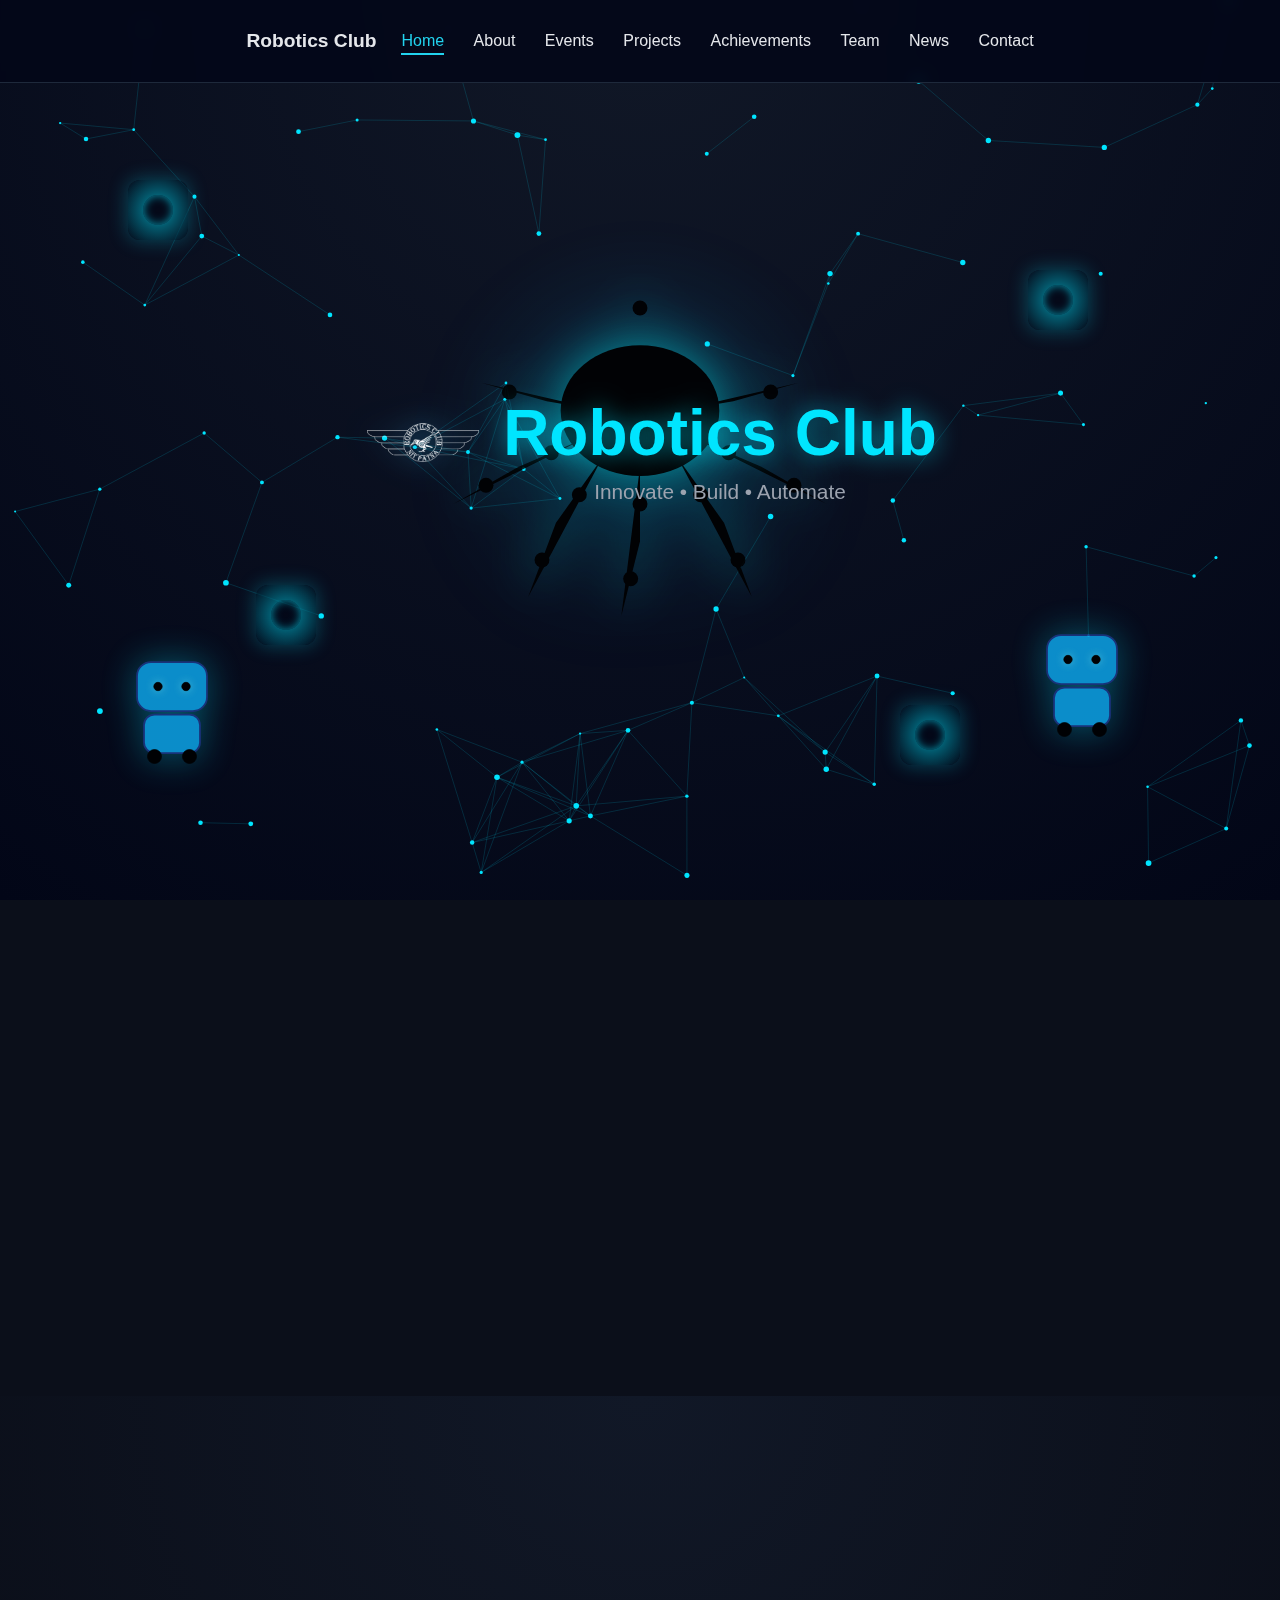
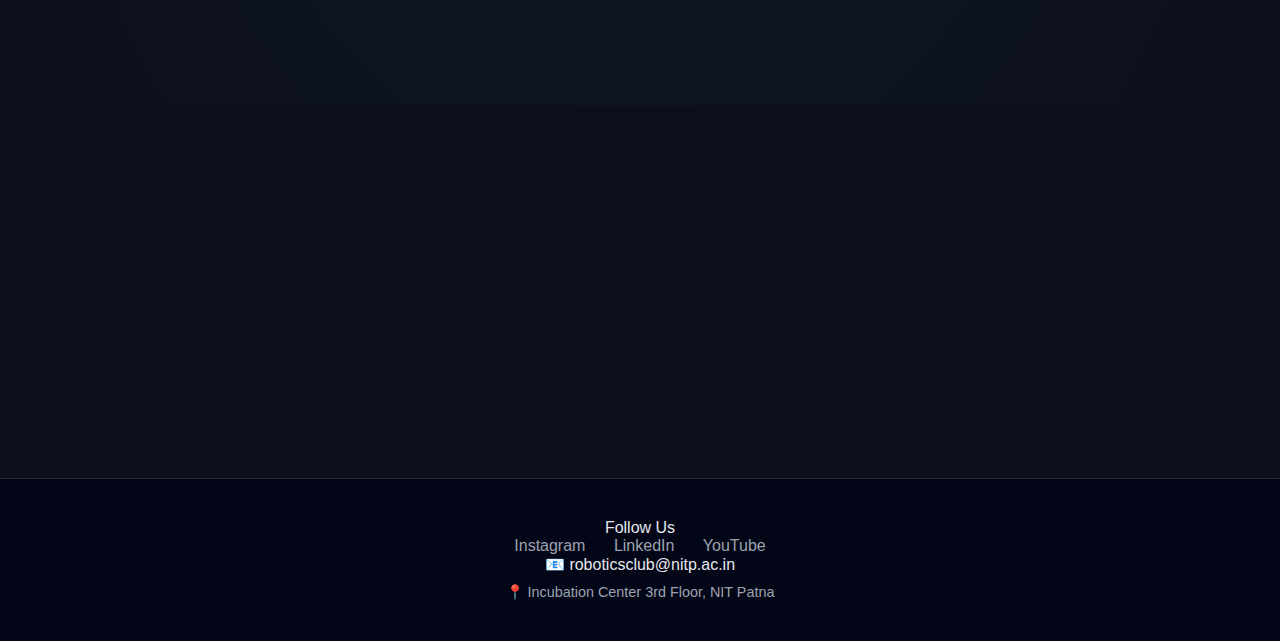
<file: index.html>
<!DOCTYPE html>
<html lang="en">

<head>
  <meta charset="UTF-8" />
  <meta name="viewport" content="width=device-width, initial-scale=1.0" />
  <title>ROBOTICS CLUB</title>

  <!-- AOS Animation -->
  <link href="https://unpkg.com/aos@2.3.1/dist/aos.css" rel="stylesheet">

  <!-- CSS -->
  <link rel="stylesheet" href="style.css">
</head>

<body>
  <nav class="navbar">
    <div class="nav-container">
      <a href="index.html" class="logo">Robotics Club</a>
      <div class="nav-links">
        <a href="index.html" class="active">Home</a>
        <a href="about.html">About</a>
        <a href="events.html">Events</a>
        <a href="projects.html">Projects</a>
        <a href="achievements.html">Achievements</a>
        <a href="team.html">Team</a>
        <a href="news.html">News</a>
        <a href="contact.html">Contact</a>
      </div>
    </div>
  </nav>

  <!-- HERO SECTION -->
  <!-- REAL ROBOTIC OCTOPUS -->
  <div class="robo-octopus">
    <svg viewBox="0 0 600 600">

      <!-- BODY (MANTLE) -->
      <ellipse cx="300" cy="260" rx="85" ry="70" class="octo-body" />
      <circle cx="300" cy="260" r="22" class="octo-core" />

      <!-- TENTACLES -->
      <g class="tentacle t1">
        <path d="M300 320 L300 400 L280 480" />
        <circle cx="300" cy="360" r="8" />
        <circle cx="290" cy="440" r="8" />
      </g>

      <g class="tentacle t2">
        <path d="M340 310 L390 380 L420 460" />
        <circle cx="365" cy="350" r="8" />
        <circle cx="405" cy="420" r="8" />
      </g>

      <g class="tentacle t3">
        <path d="M260 310 L210 380 L180 460" />
        <circle cx="235" cy="350" r="8" />
        <circle cx="195" cy="420" r="8" />
      </g>

      <g class="tentacle t4">
        <path d="M360 290 L430 320 L500 360" />
        <circle cx="395" cy="305" r="8" />
        <circle cx="465" cy="340" r="8" />
      </g>

      <g class="tentacle t5">
        <path d="M240 290 L170 320 L100 360" />
        <circle cx="205" cy="305" r="8" />
        <circle cx="135" cy="340" r="8" />
      </g>

      <g class="tentacle t6">
        <path d="M340 260 L400 250 L470 230" />
        <circle cx="370" cy="255" r="8" />
        <circle cx="440" cy="240" r="8" />
      </g>

      <g class="tentacle t7">
        <path d="M260 260 L200 250 L130 230" />
        <circle cx="230" cy="255" r="8" />
        <circle cx="160" cy="240" r="8" />
      </g>

      <g class="tentacle t8">
        <path d="M300 240 L300 180 L300 120" />
        <circle cx="300" cy="210" r="8" />
        <circle cx="300" cy="150" r="8" />
      </g>

    </svg>
  </div>


  <section class="hero">
    <canvas id="robotCanvas"></canvas>
    <!-- CUTE ROBOTS -->
    <div class="cute-robot robot-left">
      <svg viewBox="0 0 200 200">
        <!-- Head -->
        <rect x="50" y="20" width="100" height="70" rx="20" fill="#00E5FF" />
        <!-- Eyes -->
        <circle class="eye" cx="80" cy="55" r="6" fill="#020617" />
        <circle class="eye" cx="120" cy="55" r="6" fill="#020617" />
        <!-- Body -->
        <rect x="60" y="95" width="80" height="55" rx="15" fill="#2979FF" />
        <!-- Wheels -->
        <circle class="wheel" cx="75" cy="155" r="10" fill="#020617" />
        <circle class="wheel" cx="125" cy="155" r="10" fill="#020617" />
      </svg>
    </div>

    <div class="cute-robot robot-right">
      <svg viewBox="0 0 200 200">
        <!-- Head -->
        <rect x="50" y="20" width="100" height="70" rx="20" fill="#00E5FF" />
        <!-- Eyes -->
        <circle class="eye" cx="80" cy="55" r="6" fill="#020617" />
        <circle class="eye" cx="120" cy="55" r="6" fill="#020617" />
        <!-- Body -->
        <rect x="60" y="95" width="80" height="55" rx="15" fill="#2979FF" />
        <!-- Wheels -->
        <circle class="wheel" cx="75" cy="155" r="10" fill="#020617" />
        <circle class="wheel" cx="125" cy="155" r="10" fill="#020617" />
      </svg>
    </div>
    </div>

    <!-- ROBOT FLEET -->
    <div class="robot robot-1"></div>
    <div class="robot robot-2"></div>
    <div class="robot robot-3"></div>
    <div class="robot robot-4"></div>
    <!-- ROBOT EYE -->
    <g class="robot-eye">
      <!-- Eye base -->
      <circle cx="60" cy="40" r="6" fill="black" />

      <!-- Eyelid -->
      <rect x="54" y="40" width="12" height="0" fill="black" class="eye-lid" />
    </g>

    <section class="hero">


    </section>

    <div class="club-logo">
      <img src="images/logo.png" alt="Robotics Club Logo">
    </div>


    <div class="hero-content">
      <h1 class="hero-title">Robotics Club</h1>
      <p class="hero-tagline">Innovate • Build • Automate</p>
    </div>

  </section>


  <!-- QUICK NAVIGATION -->
  <section class="quick-nav" data-aos="fade-up">
    <h2>Explore Our Club</h2>
    <div class="nav-cards">
      <a href="about.html" class="card">About Us</a>

      <a href="events.html" class="card">Events</a>

      <a href="projects.html" class="card">Projects</a>

      <a href="achievements.html" class="card">Achievements</a>

      <a href="team.html" class="card">Team</a>

      <a href="news.html" class="card">News</a>
      <a href="contact.html" class="card">Contact</a>

    </div>

  </section>

  <!-- CLUB HIGHLIGHTS -->
  <section class="highlights">
    <h2 data-aos="fade-up">Club Highlights</h2>
    <div class="highlight-boxes">
      <div class="box" data-aos="zoom-in">🏆 Competitions</div>
      <div class="box" data-aos="zoom-in">🛠 Workshops</div>
      <div class="box" data-aos="zoom-in">🤖 Projects</div>
      <div class="box" data-aos="zoom-in">🚀 Innovation</div>
    </div>
  </section>

  <!-- UPCOMING EVENT -->
  <section class="event" data-aos="fade-right">
    <h2>Upcoming Event</h2>
    <p><strong>RoboFest 2026</strong> – National Robotics Competition</p>
  </section>

  <!-- ACHIEVEMENTS -->
  <section class="achievement" data-aos="fade-left">
    <h2>Recent Achievement</h2>
    <p>🥇 Winner – State Level Robotics Championship</p>
  </section>

  <!-- FOOTER -->
  <footer>
    <p>Follow Us</p>
    <div class="social">
      <a href="https://www.instagram.com/robotics_club_nitp" target="_blank"><span>Instagram</span></a>
      <a href="https://www.linkedin.com/company/robotics-club-nit-patna" target="_blank"><span>LinkedIn</span></a>
      <a href="https://youtube.com/@roboticsclubnitp8637?si=mob5610GZRHbilSG" target="_blank"><span>YouTube</span></a>
    </div>
    <p>📧 <a href="mailto:roboticsclub@nitp.ac.in"
        style="color: inherit; text-decoration: none;">roboticsclub@nitp.ac.in</a></p>
    <p style="margin-top: 10px; font-size: 0.9rem; color: #9CA3AF;">📍 Incubation Center 3rd Floor, NIT Patna</p>
  </footer>


  <!-- JS -->
  <script src="https://unpkg.com/aos@2.3.1/dist/aos.js"></script>
  <script src="script.js"></script>
</body>

</html>
</file>
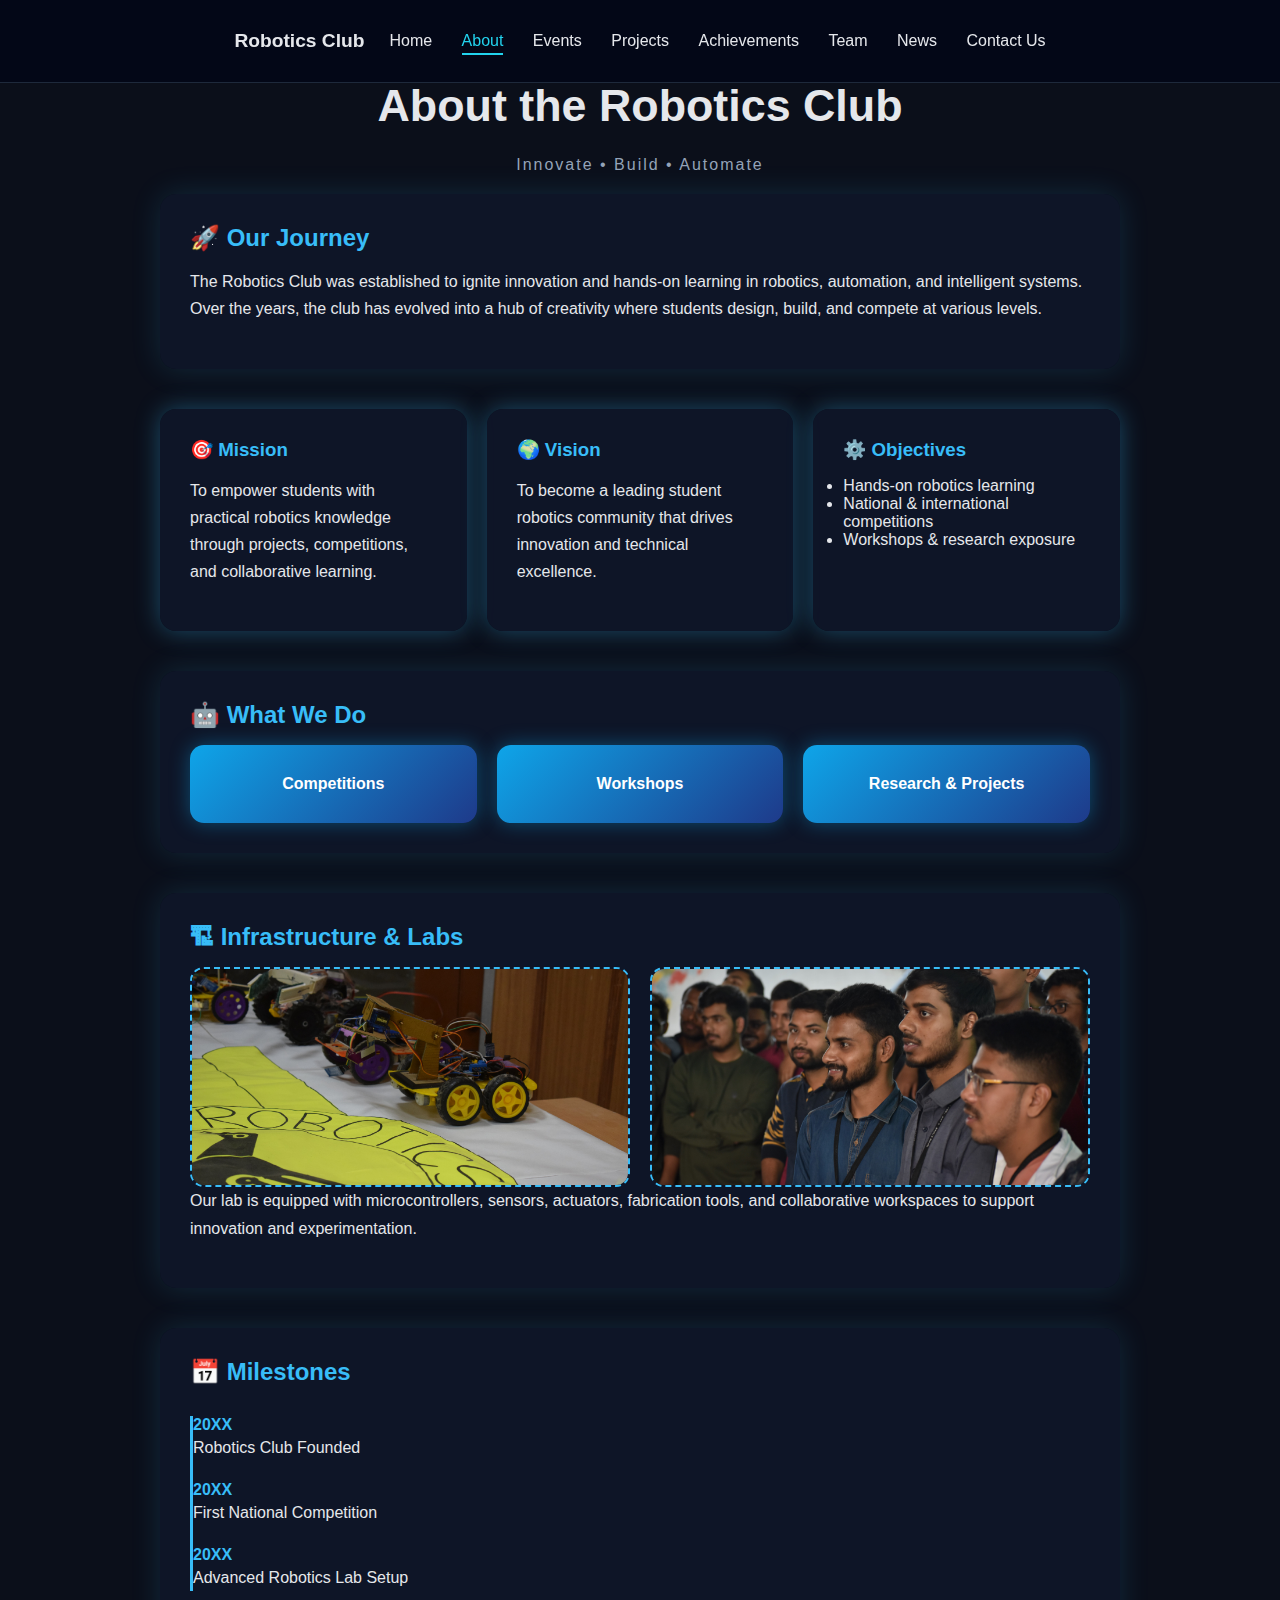
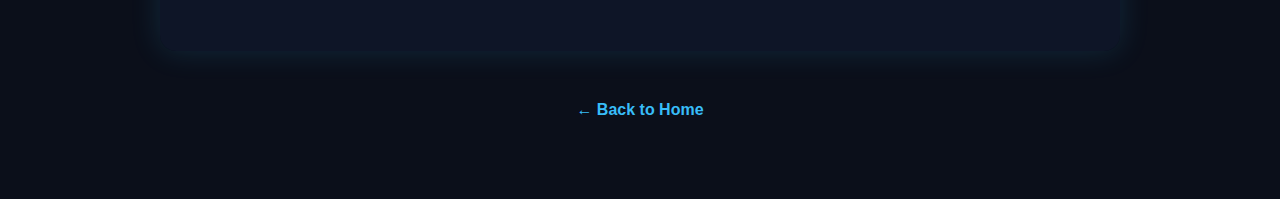
<file: about.html>
<!DOCTYPE html>
<html lang="en">

<head>
  <meta charset="UTF-8">
  <title>About Us | Robotics Club</title>
  <link rel="stylesheet" href="style.css">
  <style>
    /* About page specific styling */
    .about-section {
      max-width: 1000px;
      margin: auto;
      color: #E5E7EB;
    }

    .about-section h1 {
      text-align: center;
      margin-bottom: 20px;
      font-size: 2.8rem;
      color: var(--primary);
    }

    .about-section p {
      line-height: 1.7;
      margin-bottom: 16px;
    }

    .section-title {
      font-size: 2rem;
      margin-top: 40px;
      margin-bottom: 16px;
      color: var(--secondary);
      text-align: center;
    }

    .placeholder-img {
      width: 100%;
      height: 240px;
      background: #111827;
      border: 2px dashed #334155;
      display: flex;
      align-items: center;
      justify-content: center;
      color: #94A3B8;
      margin: 20px 0;
      font-size: 1.2rem;
    }

    .timeline {
      list-style: none;
      padding: 0;
      margin: 30px 0;
    }

    .timeline li {
      margin: 18px 0;
      padding-left: 16px;
      border-left: 4px solid var(--secondary);
    }
  </style>
</head>

<body>
  <nav class="navbar">
    <div class="nav-container">
      <a href="index.html" class="logo">Robotics Club</a>
      <div class="nav-links">
        <a href="index.html">Home</a>
        <a href="about.html" class="active">About</a>
        <a href="events.html">Events</a>
        <a href="projects.html">Projects</a>
        <a href="achievements.html">Achievements</a>
        <a href="team.html">Team</a>
        <a href="news.html">News</a>
        <a href="contact.html">Contact Us</a>
      </div>
    </div>
  </nav>

  <!-- HEADER / NAV -->
  <!-- You can include your site’s navbar here if needed -->

  <!-- ABOUT US CONTENT -->
  <section class="about-section">

    <h1 class="page-title">About the Robotics Club</h1>
    <p class="page-subtitle">
      Innovate • Build • Automate
    </p>

    <!-- HISTORY -->
    <div class="about-card">
      <h2>🚀 Our Journey</h2>
      <p>
        The Robotics Club was established to ignite innovation and hands-on learning
        in robotics, automation, and intelligent systems. Over the years, the club
        has evolved into a hub of creativity where students design, build, and
        compete at various levels.
      </p>
    </div>

    <!-- MISSION / VISION -->
    <div class="grid-3">
      <div class="about-card glow">
        <h3>🎯 Mission</h3>
        <p>
          To empower students with practical robotics knowledge through projects,
          competitions, and collaborative learning.
        </p>
      </div>

      <div class="about-card glow">
        <h3>🌍 Vision</h3>
        <p>
          To become a leading student robotics community that drives innovation
          and technical excellence.
        </p>
      </div>

      <div class="about-card glow">
        <h3>⚙️ Objectives</h3>
        <ul>
          <li>Hands-on robotics learning</li>
          <li>National & international competitions</li>
          <li>Workshops & research exposure</li>
        </ul>
      </div>
    </div>

    <!-- ACTIVITIES -->
    <div class="about-card">
      <h2>🤖 What We Do</h2>
      <div class="grid-3">
        <div class="mini-card">Competitions</div>
        <div class="mini-card">Workshops</div>
        <div class="mini-card">Research & Projects</div>
      </div>
    </div>

    <!-- INFRASTRUCTURE -->
    <div class="about-card">
      <h2>🏗 Infrastructure & Labs</h2>
      <div class="grid-2">
        <div class="image-card">
          <img src="images/gallery/team_session.jpg"
            style="width:100%; height:100%; object-fit:cover; border-radius:12px;">
        </div>
        <div class="image-card">
          <img src="images/gallery/robot_event.jpg"
            style="width:100%; height:100%; object-fit:cover; border-radius:12px;">
        </div>
      </div>
      <p>
        Our lab is equipped with microcontrollers, sensors, actuators,
        fabrication tools, and collaborative workspaces to support
        innovation and experimentation.
      </p>
    </div>

    <!-- TIMELINE -->
    <div class="about-card">
      <h2>📅 Milestones</h2>
      <div class="timeline">
        <div class="timeline-item">
          <span>20XX</span>
          <p>Robotics Club Founded</p>
        </div>
        <div class="timeline-item">
          <span>20XX</span>
          <p>First National Competition</p>
        </div>
        <div class="timeline-item">
          <span>20XX</span>
          <p>Advanced Robotics Lab Setup</p>
        </div>
      </div>
    </div>

    <div class="back-home">
      <a href="index.html">← Back to Home</a>
    </div>

  </section>
</file>
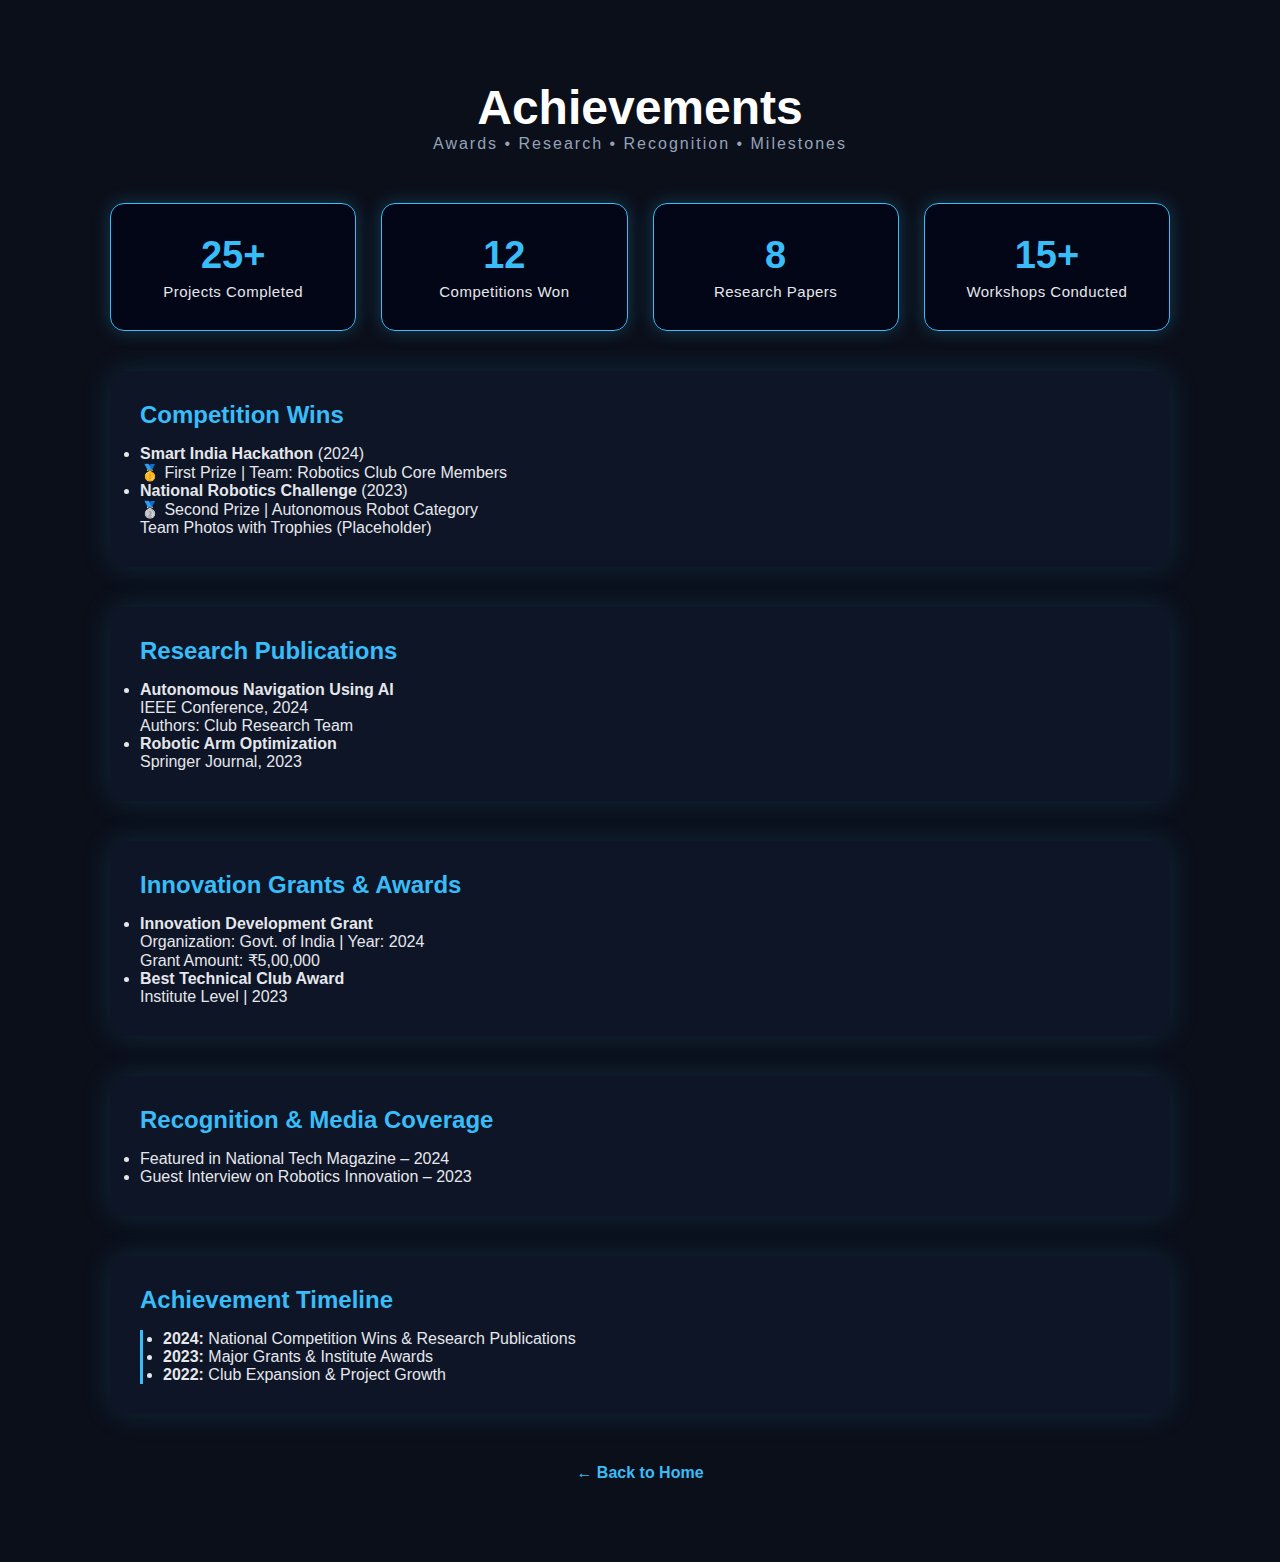
<file: achievements.html>
<!DOCTYPE html>
<html lang="en">
<head>
  <meta charset="UTF-8">
  <title>Achievements | Robotics Club</title>
  <link rel="stylesheet" href="style.css">
</head>
<body>
  <style>
    /* Enhanced achievement stats */
.fancy-stats {
  display: grid;
  grid-template-columns: repeat(auto-fit, minmax(200px, 1fr));
  gap: 25px;
  margin: 40px 0;
}

.stat-card {
  background: linear-gradient(145deg, #020617, #020617);
  border: 1.5px solid #38bdf8;
  border-radius: 14px;
  padding: 30px 20px;
  text-align: center;
  box-shadow: 0 0 18px rgba(56, 189, 248, 0.25);
  transition: transform 0.3s ease, box-shadow 0.3s ease;
}

.stat-card:hover {
  transform: translateY(-6px);
  box-shadow: 0 0 28px rgba(56, 189, 248, 0.45);
}

.stat-card h2 {
  font-size: 38px;
  color: #38bdf8;
  margin-bottom: 6px;
}

.stat-card p {
  color: #e5e7eb;
  font-size: 15px;
  letter-spacing: 0.5px;
}
.page-title {
  color: #ffffff;
}

  </style>

<section class="about-section achievements-page">
  <h1 class="page-title">Achievements</h1>
  <p class="page-subtitle">
    Awards • Research • Recognition • Milestones
  </p>

 <div class="stats-container fancy-stats">
  <div class="stat-card">
    <h2>25+</h2>
    <p>Projects Completed</p>
  </div>

  <div class="stat-card">
    <h2>12</h2>
    <p>Competitions Won</p>
  </div>

  <div class="stat-card">
    <h2>8</h2>
    <p>Research Papers</p>
  </div>

  <div class="stat-card">
    <h2>15+</h2>
    <p>Workshops Conducted</p>
  </div>
</div>


  <!-- COMPETITION WINS -->
  <div class="about-card">
    <h2 class="section-heading">Competition Wins</h2>

    <ul class="achievement-list">
      <li>
        <strong>Smart India Hackathon</strong> (2024)  
        <br>🥇 First Prize | Team: Robotics Club Core Members
      </li>
      <li>
        <strong>National Robotics Challenge</strong> (2023)  
        <br>🥈 Second Prize | Autonomous Robot Category
      </li>
    </ul>

    <div class="image-placeholder">
      <p>Team Photos with Trophies (Placeholder)</p>
    </div>
  </div>

  <!-- RESEARCH PUBLICATIONS -->
  <div class="about-card">
    <h2 class="section-heading">Research Publications</h2>

    <ul class="achievement-list">
      <li>
        <strong>Autonomous Navigation Using AI</strong>  
        <br>IEEE Conference, 2024  
        <br>Authors: Club Research Team
      </li>
      <li>
        <strong>Robotic Arm Optimization</strong>  
        <br>Springer Journal, 2023
      </li>
    </ul>
  </div>

  <!-- INNOVATION GRANTS & AWARDS -->
  <div class="about-card">
    <h2 class="section-heading">Innovation Grants & Awards</h2>

    <ul class="achievement-list">
      <li>
        <strong>Innovation Development Grant</strong>  
        <br>Organization: Govt. of India | Year: 2024  
        <br>Grant Amount: ₹5,00,000
      </li>
      <li>
        <strong>Best Technical Club Award</strong>  
        <br>Institute Level | 2023
      </li>
    </ul>
  </div>

  <!-- MEDIA & RECOGNITION -->
  <div class="about-card">
    <h2 class="section-heading">Recognition & Media Coverage</h2>

    <ul class="achievement-list">
      <li>Featured in National Tech Magazine – 2024</li>
      <li>Guest Interview on Robotics Innovation – 2023</li>
    </ul>
  </div>

  <!-- TIMELINE -->
  <div class="about-card">
    <h2 class="section-heading">Achievement Timeline</h2>

    <ul class="timeline">
      <li><strong>2024:</strong> National Competition Wins & Research Publications</li>
      <li><strong>2023:</strong> Major Grants & Institute Awards</li>
      <li><strong>2022:</strong> Club Expansion & Project Growth</li>
    </ul>
  </div>

  <!-- BACK BUTTON -->
  <div class="back-home">
    <a href="index.html">← Back to Home</a>
  </div>

</section>

</body>
</html>
</file>
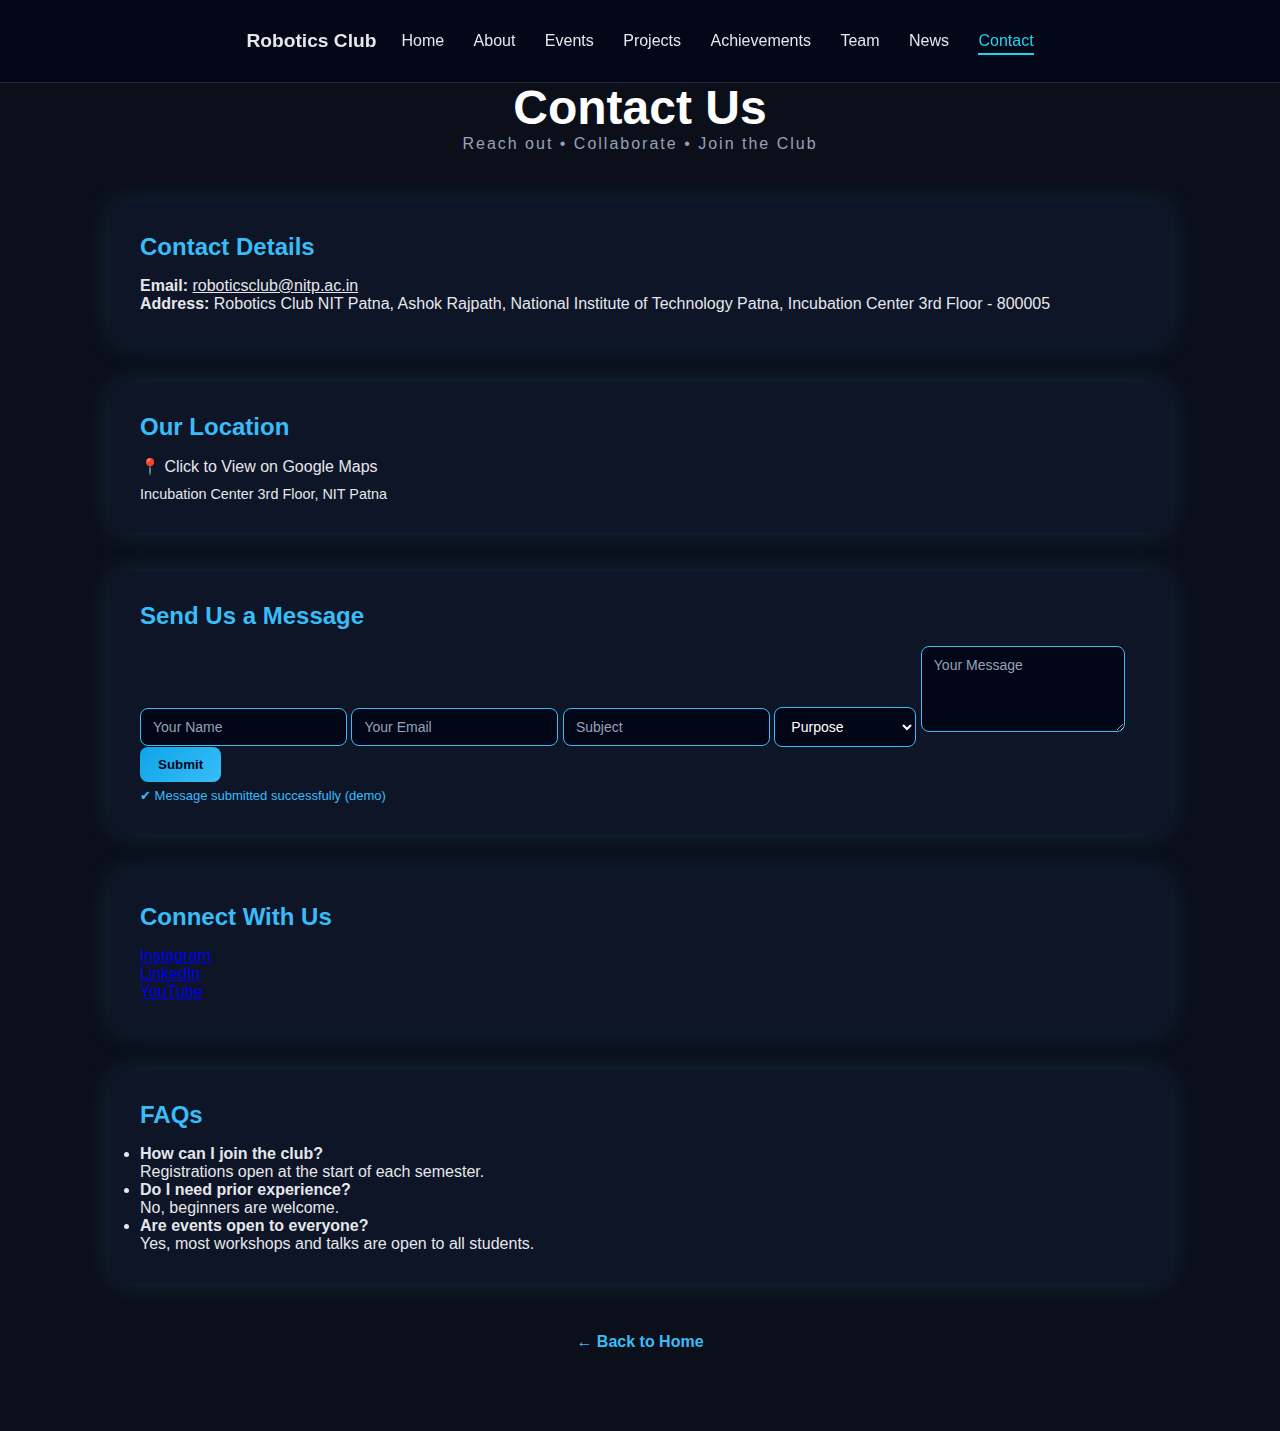
<file: contact.html>
<!DOCTYPE html>
<html lang="en">

<head>
  <meta charset="UTF-8">
  <title>Contact | Robotics Club</title>
  <link rel="stylesheet" href="style.css">
</head>

<body>
  <nav class="navbar">
    <div class="nav-container">
      <a href="index.html" class="logo">Robotics Club</a>
      <div class="nav-links">
        <a href="index.html">Home</a>
        <a href="about.html">About</a>
        <a href="events.html">Events</a>
        <a href="projects.html">Projects</a>
        <a href="achievements.html">Achievements</a>
        <a href="team.html">Team</a>
        <a href="news.html">News</a>
        <a href="contact.html" class="active">Contact</a>
      </div>
    </div>
  </nav>
  <style>
    .page-title {
      color: #ffffff;
    }

    /* Contact form – themed styling */
    .contact-form input,
    .contact-form textarea,
    .contact-form select {
      background: #020617;
      color: #ffffff;
      border: 1.5px solid #38bdf8;
      border-radius: 8px;
      padding: 10px 12px;
      font-size: 14px;
      outline: none;
      transition: all 0.3s ease;
    }

    /* Placeholder color */
    .contact-form input::placeholder,
    .contact-form textarea::placeholder {
      color: #94a3b8;
    }

    /* Focus effect */
    .contact-form input:focus,
    .contact-form textarea:focus,
    .contact-form select:focus {
      box-shadow: 0 0 10px rgba(56, 189, 248, 0.6);
    }

    /* Submit button */
    .contact-form button {
      background: linear-gradient(135deg, #0ea5e9, #38bdf8);
      color: #020617;
      border: none;
      border-radius: 8px;
      padding: 10px 18px;
      font-weight: 600;
      cursor: pointer;
      transition: transform 0.2s ease, box-shadow 0.2s ease;
    }

    /* Button hover */
    .contact-form button:hover {
      transform: translateY(-2px);
      box-shadow: 0 0 14px rgba(56, 189, 248, 0.8);
    }

    /* Success message */
    .form-note {
      color: #38bdf8;
      font-size: 13px;
      margin-top: 6px;
    }
  </style>
  <section class="about-section contact-page">
    <h1 class="page-title">Contact Us</h1>
    <p class="page-subtitle">
      Reach out • Collaborate • Join the Club
    </p>

    <!-- CONTACT DETAILS -->
    <div class="about-card">
      <h2 class="section-heading">Contact Details</h2>
      <p><strong>Email:</strong> <a href="mailto:roboticsclub@nitp.ac.in"
          style="color: inherit;">roboticsclub@nitp.ac.in</a></p>
      <p><strong>Address:</strong> Robotics Club NIT Patna, Ashok Rajpath, National Institute of Technology Patna,
        Incubation Center 3rd Floor - 800005</p>
    </div>

    <!-- MAP SECTION -->
    <div class="about-card">
      <h2 class="section-heading">Our Location</h2>
      <div class="image-placeholder" style="cursor: pointer;"
        onclick="window.open('https://maps.app.goo.gl/L76hWky81Sb4LyZb8', '_blank')">
        <p>📍 Click to View on Google Maps</p>
        <p style="font-size: 0.9rem; margin-top: 10px; color: var(--primary);">Incubation Center 3rd Floor, NIT Patna
        </p>
      </div>
    </div>

    <!-- CONTACT FORM -->
    <div class="about-card">
      <h2 class="section-heading">Send Us a Message</h2>

      <form class="contact-form">
        <input type="text" placeholder="Your Name" required>
        <input type="email" placeholder="Your Email" required>
        <input type="text" placeholder="Subject" required>

        <select required>
          <option value="">Purpose</option>
          <option>General Inquiry</option>
          <option>Join Club</option>
          <option>Event Question</option>
          <option>Collaboration</option>
        </select>

        <textarea rows="4" placeholder="Your Message"></textarea>

        <button type="submit">Submit</button>
        <p class="form-note">✔ Message submitted successfully (demo)</p>
      </form>
    </div>

    <!-- SOCIAL MEDIA -->
    <div class="about-card">
      <h2 class="section-heading">Connect With Us</h2>
      <div class="social-links">
        <a href="https://www.instagram.com/robotics_club_nitp" target="_blank">Instagram</a>
        <br>
        <a href="https://www.linkedin.com/company/robotics-club-nit-patna" target="_blank">LinkedIn</a>
        <br>
        <a href="https://youtube.com/@roboticsclubnitp8637?si=mob5610GZRHbilSG" target="_blank">YouTube</a>
      </div>
    </div>

    <!-- FAQ -->
    <div class="about-card">
      <h2 class="section-heading">FAQs</h2>
      <ul class="faq-list">
        <li><strong>How can I join the club?</strong>
          <br>Registrations open at the start of each semester.
        </li>

        <li><strong>Do I need prior experience?</strong>
          <br>No, beginners are welcome.
        </li>

        <li><strong>Are events open to everyone?</strong>
          <br>Yes, most workshops and talks are open to all students.
        </li>
      </ul>
    </div>

    <!-- BACK -->
    <div class="back-home">
      <a href="index.html">← Back to Home</a>
    </div>

  </section>

</body>

</html>
</file>
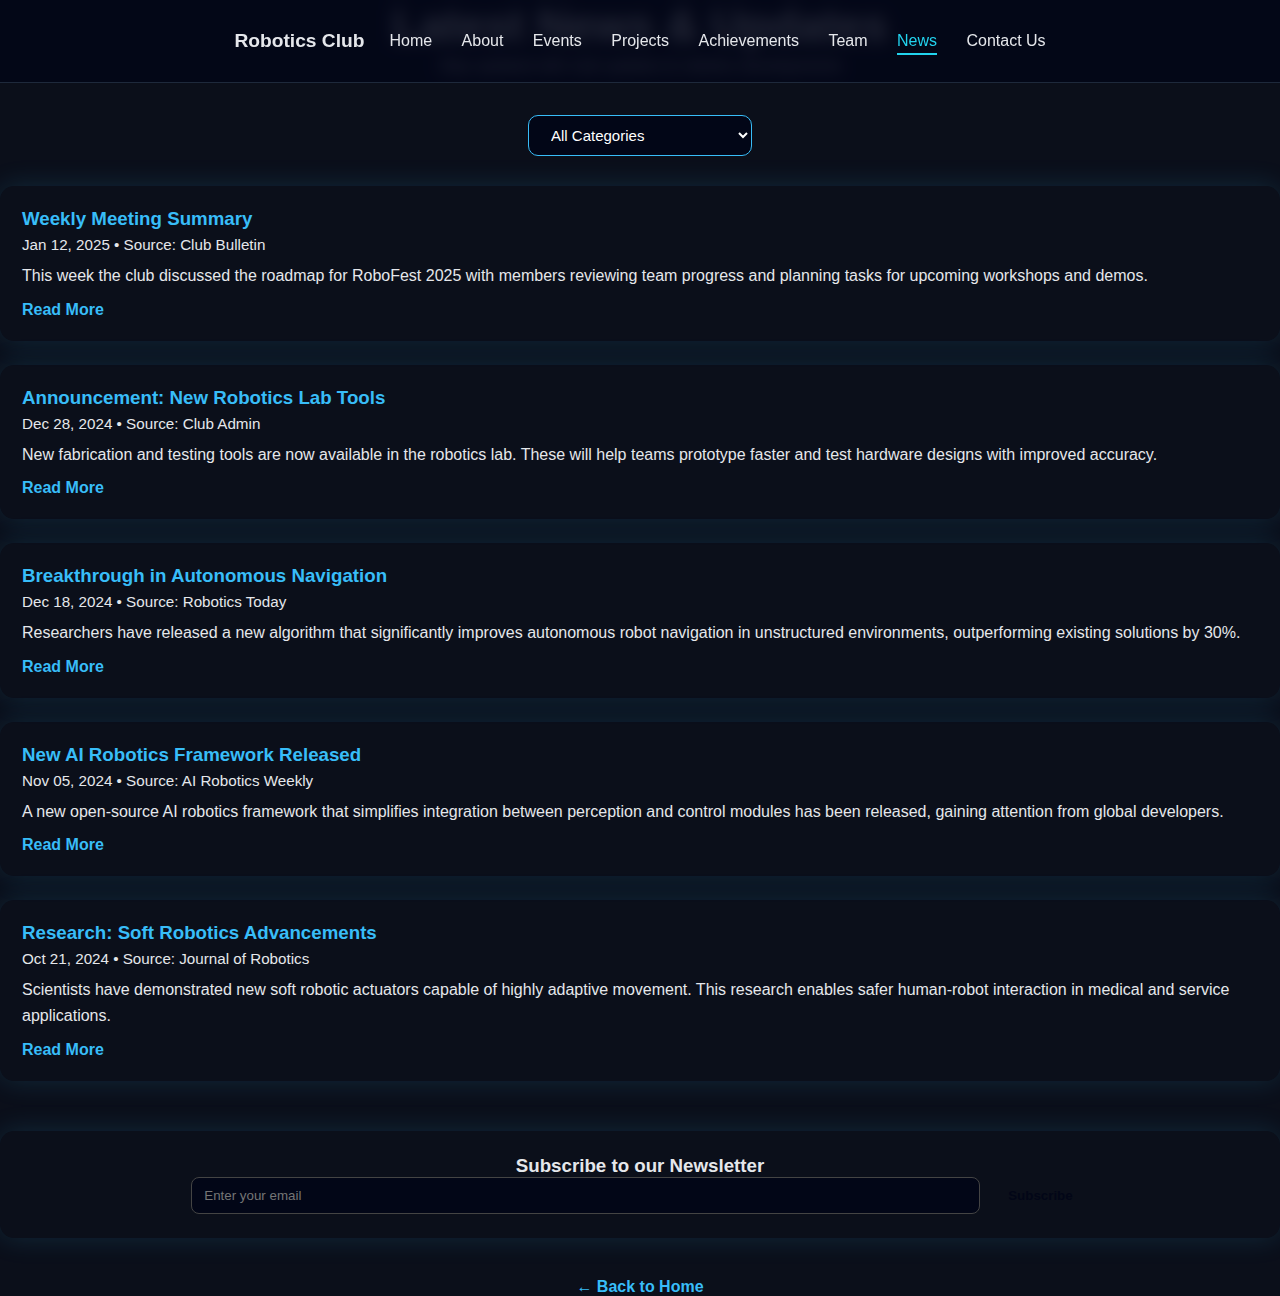
<file: news.html>
<!DOCTYPE html>
<html lang="en">

<head>
  <meta charset="UTF-8">
  <title>News | Robotics Club</title>
  <link rel="stylesheet" href="style.css">
  <style>
    /* ===== NEWS PAGE STYLES ===== */

    .news-section {
      max-width: 1100px;
      margin: auto;
      color: #E5E7EB;
    }

    .news-title {
      text-align: center;
      font-size: 2.8rem;
      color: var(--primary);
      margin-bottom: 6px;
    }

    .news-subtitle {
      text-align: center;
      color: var(--text-muted);
      margin-bottom: 40px;
    }

    /* FILTERS */
    .news-filters {
      text-align: center;
      margin-bottom: 30px;
    }

    .news-filters select {
      padding: 10px 14px;
      margin: 0 8px;
      border-radius: 8px;
      border: 1px solid #444;
      background: var(--bg-panel);
      color: var(--text-main);
      cursor: pointer;
    }

    /* News filter dropdown — match Projects theme */
    .news-filter select {
      background: #020617;
      color: #ffffff;
      border: 1.5px solid #38bdf8;
      border-radius: 10px;
      padding: 10px 18px;
      font-size: 15px;
      cursor: pointer;
      outline: none;
      transition: all 0.3s ease;
    }

    /* Hover & focus effect */
    .news-filter select:hover,
    .news-filter select:focus {
      box-shadow: 0 0 12px rgba(56, 189, 248, 0.6);
    }

    /* Dropdown options */
    .news-filter select option {
      background: #020617;
      color: #ffffff;
    }

    /* NEWS ITEM */
    .news-card {
      background: var(--bg-panel);
      border-radius: 14px;
      padding: 22px;
      margin-bottom: 24px;
      box-shadow: 0 0 28px rgba(56, 189, 248, 0.15);
    }

    .news-card h3 {
      color: var(--primary);
      margin: 0 0 6px 0;
    }

    .news-meta {
      font-size: .95rem;
      color: var(--text-muted);
      margin-bottom: 10px;
    }

    .news-summary {
      font-size: 1rem;
      line-height: 1.6;
      margin-bottom: 12px;
    }

    .read-more {
      text-decoration: none;
      color: #38bdf8;
      font-weight: bold;
    }

    /* NEWSLETTER */
    .newsletter-box {
      margin-top: 50px;
      padding: 24px;
      background: var(--bg-panel);
      border-radius: 14px;
      text-align: center;
      box-shadow: 0 0 28px rgba(56, 189, 248, 0.15);
    }

    .newsletter-box input[type="email"] {
      width: 64%;
      padding: 10px 12px;
      border-radius: 8px;
      border: 1px solid #444;
      background: #020617;
      color: #E5E7EB;
      margin-right: 8px;
      outline: none;
    }

    .newsletter-box button {
      padding: 10px 16px;
      border-radius: 8px;
      border: none;
      background: var(--primary);
      color: #020617;
      font-weight: bold;
      cursor: pointer;
    }

    .news-card h3 {
      color: #38bdf8;
      /* blue theme color */
    }

    /* FORCE News dropdown to match Projects style */
    select {
      background: #020617 !important;
      color: #ffffff !important;
      border: 1.5px solid #38bdf8 !important;
      border-radius: 10px !important;
      padding: 10px 18px !important;
      font-size: 15px !important;
      cursor: pointer;
      outline: none;
    }

    select:hover,
    select:focus {
      box-shadow: 0 0 12px rgba(56, 189, 248, 0.6) !important;
    }

    select option {
      background: #020617 !important;
      color: #ffffff !important;
    }

    /* Hide the accidental top-left dropdown ONLY */
    body>select {
      display: none !important;
    }
  </style>
</head>

<body>
  <nav class="navbar">
    <div class="nav-container">
      <a href="index.html" class="logo">Robotics Club</a>
      <div class="nav-links">
        <a href="index.html">Home</a>
        <a href="about.html">About</a>
        <a href="events.html">Events</a>
        <a href="projects.html">Projects</a>
        <a href="achievements.html">Achievements</a>
        <a href="team.html">Team</a>
        <a href="news.html" class="active">News</a>
        <a href="contact.html">Contact Us</a>
      </div>
    </div>
  </nav>

  <select class="news-category">
    <select class="news section">

      <h1 class="news-title">Latest News & Updates</h1>
      <p class="news-subtitle">Stay updated with club updates & robotics developments</p>

      <!-- CATEGORY FILTERS -->
      <div class="news-filters">
        <select id="newsCategory">
          <option value="all">All Categories</option>
          <option value="club">Club News</option>
          <option value="competition">Competition News</option>
          <option value="tech">Tech Innovations</option>
          <option value="research">Research Breakthroughs</option>
        </select>
      </div>

      <!-- CLUB NEWS -->
      <div class="news-card" data-cat="club">
        <h3>Weekly Meeting Summary</h3>
        <div class="news-meta">Jan 12, 2025 • Source: Club Bulletin</div>
        <p class="news-summary">
          This week the club discussed the roadmap for RoboFest 2025 with members reviewing team progress and planning
          tasks for upcoming workshops and demos.
        </p>
        <a href="#" class="read-more">Read More</a>
      </div>

      <div class="news-card" data-cat="club">
        <h3>Announcement: New Robotics Lab Tools</h3>
        <div class="news-meta">Dec 28, 2024 • Source: Club Admin</div>
        <p class="news-summary">
          New fabrication and testing tools are now available in the robotics lab. These will help teams prototype
          faster and test hardware designs with improved accuracy.
        </p>
        <a href="#" class="read-more">Read More</a>
      </div>

      <!-- ROBOTICS INDUSTRY NEWS -->
      <div class="news-card" data-cat="tech">
        <h3>Breakthrough in Autonomous Navigation</h3>
        <div class="news-meta">Dec 18, 2024 • Source: Robotics Today</div>
        <p class="news-summary">
          Researchers have released a new algorithm that significantly improves autonomous robot navigation in
          unstructured environments, outperforming existing solutions by 30%.
        </p>
        <a href="#" class="read-more">Read More</a>
      </div>

      <div class="news-card" data-cat="tech">
        <h3>New AI Robotics Framework Released</h3>
        <div class="news-meta">Nov 05, 2024 • Source: AI Robotics Weekly</div>
        <p class="news-summary">
          A new open-source AI robotics framework that simplifies integration between perception and control modules has
          been released, gaining attention from global developers.
        </p>
        <a href="#" class="read-more">Read More</a>
      </div>

      <div class="news-card" data-cat="research">
        <h3>Research: Soft Robotics Advancements</h3>
        <div class="news-meta">Oct 21, 2024 • Source: Journal of Robotics</div>
        <p class="news-summary">
          Scientists have demonstrated new soft robotic actuators capable of highly adaptive movement. This research
          enables safer human-robot interaction in medical and service applications.
        </p>
        <a href="#" class="read-more">Read More</a>
      </div>

      <!-- NEWSLETTER SUBSCRIPTION -->
      <div class="newsletter-box">
        <h3>Subscribe to our Newsletter</h3>
        <input type="email" placeholder="Enter your email">
        <button>Subscribe</button>
      </div>

      <div class="back-home" style="text-align: center; margin-top: 40px;">
        <a href="index.html">← Back to Home</a>
      </div>

      </section>

      <script>
        // FILTER NEWS
        const newsCategory = document.getElementById("newsCategory");
        const newsCards = document.querySelectorAll(".news-card");

        newsCategory.addEventListener("change", () => {
          const value = newsCategory.value;
          newsCards.forEach(card => {
            if (value === "all" || card.dataset.cat === value) {
              card.style.display = "block";
            } else {
              card.style.display = "none";
            }
          });
        });
      </script>

</body>

</html>
</file>
<file: style.css>
* {
  margin: 0;
  padding: 0;
  box-sizing: border-box;
  font-family: 'Segoe UI', sans-serif;
}

body {
  background: #0B0F1A;
  color: #E5E7EB;
}

/* NAVBAR */
.navbar {
  position: fixed;
  width: 100%;
  background: rgba(11, 15, 26, 0.9);
  backdrop-filter: blur(10px);
  padding: 15px 40px;
  display: flex;
  justify-content: space-between;
  align-items: center;
  z-index: 1000;
  border-bottom: 1px solid #1F2937;
}

.logo {
  font-size: 1.5rem;
  font-weight: bold;
  color: #00E5FF;
}

.navbar ul {
  list-style: none;
  display: flex;
  gap: 25px;
}

.navbar a {
  color: #E5E7EB;
  text-decoration: none;
  transition: 0.3s;
}

.navbar a:hover {
  color: #00E5FF;
  text-shadow: 0 0 8px #00E5FF;
}

/* HERO */
.hero {
  position: relative;
  height: 100vh;
  background: radial-gradient(circle at top, #111827, #020617);
  overflow: hidden;
  display: flex;
  align-items: center;
  justify-content: center;
}

#robotCanvas {
  position: absolute;
  top: 0;
  left: 0;
  width: 100%;
  height: 100%;
}

.hero-content {
  position: relative;
  z-index: 2;
  text-align: center;
}

.hero h1 {
  font-size: 4rem;
  color: #00E5FF;
  text-shadow: 0 0 25px rgba(0, 229, 255, 0.6);
}

.hero p {
  margin-top: 10px;
  font-size: 1.3rem;
  color: #9CA3AF;
}

.hero button {
  margin-top: 30px;
  padding: 14px 40px;
  border-radius: 30px;
  border: none;
  background: linear-gradient(135deg, #00E5FF, #2979FF);
  color: #020617;
  font-weight: bold;
  cursor: pointer;
  transition: 0.4s;
}

.hero button:hover {
  transform: scale(1.08);
  box-shadow: 0 0 30px #22D3EE;
}

/* QUICK NAV */
.quick-nav {
  padding: 80px 40px;
  text-align: center;
}

.quick-nav h2 {
  color: #00E5FF;
}

.nav-cards {
  margin-top: 40px;
  display: grid;
  grid-template-columns: repeat(auto-fit, minmax(180px, 1fr));
  gap: 25px;
}

.card {
  background: #111827;
  padding: 35px;
  border-radius: 15px;
  cursor: pointer;
  transition: 0.4s;
  border: 1px solid #1F2937;
}

.card:hover {
  transform: translateY(-12px);
  background: #0B1220;
  border-color: #00E5FF;
  box-shadow: 0 0 25px rgba(0, 229, 255, 0.3);
}

/* HIGHLIGHTS */
.highlights {
  padding: 80px 40px;
  background: radial-gradient(circle at top, #111827, #0B0F1A);
  text-align: center;
}

.highlights h2 {
  color: #00E5FF;
}

.highlight-boxes {
  display: flex;
  flex-wrap: wrap;
  justify-content: center;
  gap: 25px;
  margin-top: 40px;
}

.box {
  background: #111827;
  padding: 30px;
  width: 220px;
  border-radius: 12px;
  border: 1px solid #1F2937;
  transition: 0.3s;
}

.box:hover {
  border-color: #2979FF;
  box-shadow: 0 0 20px rgba(41, 121, 255, 0.4);
}

/* EVENT & ACHIEVEMENT */
.event,
.achievement {
  padding: 70px 40px;
  text-align: center;
  background: #0B0F1A;
}

.event h2,
.achievement h2 {
  color: #00E5FF;
}

/* FOOTER */
footer {
  background: #020617;
  padding: 40px;
  text-align: center;
  border-top: 1px solid #1F2937;
}

.social a {
  margin: 0 12px;
  text-decoration: none;
  color: #9CA3AF;
  transition: 0.3s;
}

.social a:hover {
  color: #00E5FF;
  text-shadow: 0 0 10px #00E5FF;
}

/* ROBOT BASE */
.robot {
  position: absolute;
  width: 60px;
  height: 60px;
  background: radial-gradient(circle, #00E5FF, #020617);
  border-radius: 12px;
  box-shadow: 0 0 20px rgba(0, 229, 255, 0.5);
  opacity: 0.6;
}

/* ROBOT DETAILS */
.robot::before {
  content: "";
  position: absolute;
  top: 15px;
  left: 15px;
  width: 30px;
  height: 30px;
  border-radius: 50%;
  background: #020617;
  box-shadow: 0 0 10px #00E5FF inset;
}

/* ROBOT ANIMATIONS */
.robot-1 {
  top: 20%;
  left: 10%;
  animation: floatBot 8s ease-in-out infinite;
}

.robot-2 {
  top: 65%;
  left: 20%;
  animation: floatBot 10s ease-in-out infinite reverse;
}

.robot-3 {
  top: 30%;
  right: 15%;
  animation: driftBot 14s linear infinite;
}

.robot-4 {
  bottom: 15%;
  right: 25%;
  animation: driftBot 18s linear infinite reverse;
}

/* KEYFRAMES */
@keyframes floatBot {
  0% {
    transform: translateY(0);
  }

  50% {
    transform: translateY(-25px);
  }

  100% {
    transform: translateY(0);
  }
}

@keyframes driftBot {
  0% {
    transform: translateX(0);
    opacity: 0.4;
  }

  50% {
    transform: translateX(40px);
    opacity: 0.7;
  }

  100% {
    transform: translateX(0);
    opacity: 0.4;
  }
}

/* CUTE ROBOTS */
.cute-robot {
  position: absolute;
  width: 140px;
  opacity: 0.85;
  animation: floatCute 6s ease-in-out infinite;
  filter: drop-shadow(0 0 18px rgba(0, 229, 255, 0.4));
}

.robot-left {
  bottom: 12%;
  left: 8%;
}

.robot-right {
  bottom: 15%;
  right: 10%;
  animation-delay: 2s;
}

/* FLOATING */
@keyframes floatCute {
  0% {
    transform: translateY(0);
  }

  50% {
    transform: translateY(-18px);
  }

  100% {
    transform: translateY(0);
  }
}

/* BLINKING EYES */
.eye {
  animation: blink 4s infinite;
  transform-origin: center;
}

@keyframes blink {

  0%,
  95%,
  100% {
    transform: scaleY(1);
  }

  96%,
  99% {
    transform: scaleY(0.1);
  }
}

/* MOVING WHEELS */



.cute-robot {
  z-index: 2;
}

.hero-content {
  z-index: 5;
}

/* =============================== */
/* HIGH VISIBILITY ROBOTIC OCTOPUS */
/* =============================== */

.robo-octopus {
  position: absolute;
  top: 50%;
  left: 50%;
  width: 560px;
  /* BIGGER */
  transform: translate(-50%, -50%);
  opacity: 0.85;
  /* MUCH MORE VISIBLE */
  z-index: 3;
  animation: octoFloat 7s ease-in-out infinite;
  filter:
    drop-shadow(0 0 25px rgba(0, 255, 255, 0.6)) drop-shadow(0 0 60px rgba(0, 180, 255, 0.4));
}

/* ===== CORE ===== */
.core-shell {
  fill: #0A0F1E;
  /* Dark metal */
  stroke: var(--primary);
  stroke-width: 6;
  /* THICK */
}

.core-ring {
  fill: none;
  stroke: var(--secondary);
  stroke-width: 5;
  stroke-dasharray: 12;
  animation: rotateCore 10s linear infinite;
}

.core-lens {
  fill: var(--primary);
  stroke: #FFFFFF;
  stroke-width: 2;
  animation: lensPulse 2.5s infinite;
}

/* ===== ARMS (VERY THICK) ===== */
.arm rect {
  fill: #1E293B;
  /* Steel body */
  stroke: var(--primary);
  stroke-width: 4;
  rx: 10;
}

.arm circle {
  fill: var(--secondary);
  stroke: #FFFFFF;
  stroke-width: 2;
}

/* MAKE ARMS LOOK HEAVY */
.arm {
  transform-origin: 250px 250px;
}

/* SERVO MOVEMENT */
.arm1 {
  animation: servo 4s ease-in-out infinite;
}

.arm2 {
  animation: servo 5s ease-in-out infinite reverse;
}

.arm3 {
  animation: servo 6s ease-in-out infinite;
}

.arm4 {
  animation: servo 4.5s ease-in-out infinite reverse;
}

.arm5 {
  animation: servo 6.5s ease-in-out infinite;
}

.arm6 {
  animation: servo 5.5s ease-in-out infinite reverse;
}

/* FLOATING */
@keyframes octoFloat {

  0%,
  100% {
    transform: translate(-50%, -50%) translateY(0);
  }

  50% {
    transform: translate(-50%, -50%) translateY(-20px);
  }
}

@keyframes rotateCore {
  from {
    transform-origin: center;
    transform: rotate(0deg);
  }

  to {
    transform-origin: center;
    transform: rotate(360deg);
  }
}

@keyframes lensPulse {

  0%,
  100% {
    opacity: 0.6;
  }

  50% {
    opacity: 1;
  }
}

@keyframes servo {
  50% {
    transform: rotate(7deg);
  }
}

/* NAVBAR */
.navbar {
  position: fixed;
  top: 0;
  width: 100%;
  background: rgba(2, 6, 23, 0.85);
  backdrop-filter: blur(8px);
  z-index: 999;
  border-bottom: 1px solid #1E293B;
}

.nav-container {
  max-width: 1200px;
  margin: auto;
  padding: 15px 25px;
  display: flex;
  justify-content: space-between;
  align-items: center;
}

.logo {
  color: #22D3EE;
  font-size: 1.2rem;
  text-decoration: none;
  font-weight: bold;
}

.nav-links a {
  margin-left: 25px;
  color: #E5E7EB;
  text-decoration: none;
  position: relative;
}

.nav-links a:hover {
  color: #22D3EE;
}

/* ACTIVE PAGE */
.nav-links .active {
  color: #22D3EE;
}

.nav-links .active::after {
  content: "";
  position: absolute;
  width: 100%;
  height: 2px;
  background: #22D3EE;
  bottom: -6px;
  left: 0;
}

/* NAVBAR */
.navbar {
  position: fixed;
  top: 0;
  width: 100%;
  background: rgba(2, 6, 23, 0.85);
  backdrop-filter: blur(8px);
  z-index: 999;
  border-bottom: 1px solid #1E293B;
}

.nav-container {
  max-width: 1200px;
  margin: auto;
  padding: 15px 25px;
  display: flex;
  justify-content: space-between;
  align-items: center;
}

.logo {
  color: #22D3EE;
  font-size: 1.2rem;
  text-decoration: none;
  font-weight: bold;
}

.nav-links a {
  margin-left: 25px;
  color: #E5E7EB;
  text-decoration: none;
  position: relative;
}

.nav-links a:hover {
  color: #22D3EE;
}

/* ACTIVE PAGE */
.nav-links .active {
  color: #22D3EE;
}

.nav-links .active::after {
  content: "";
  position: absolute;
  width: 100%;
  height: 2px;
  background: #22D3EE;
  bottom: -6px;
  left: 0;
}

/* =============================== */
/* CUTE ROBOTS – UNIFIED BLUE THEME */
/* =============================== */

.cute-robot svg rect,
.cute-robot svg body {
  fill: #1E3A8A;
  /* DARK BLUE */
  stroke: #38BDF8;
  /* SKY BLUE */
  stroke-width: 2;
}

.cute-robot svg circle.eye {
  fill: #38BDF8;
  /* SKY BLUE EYES */
}

/* REMOVE ANY ROTATION */
.cute-robot svg .eye {
  animation: none !important;
}

/* OPTIONAL: subtle idle movement */
.cute-robot {
  animation: robotBob 4s ease-in-out infinite;
}

@keyframes robotBob {

  0%,
  100% {
    transform: translateY(0);
  }

  50% {
    transform: translateY(-6px);
  }
}

/* =============================== */
/* LOGO SIDE ROBOT – BLUE MATCH */
/* =============================== */

.logo-robot svg rect,
.logo-robot svg path {
  fill: #1E40AF;
  /* ENGINEERING BLUE */
  stroke: #38BDF8;
  /* SKY BLUE */
  stroke-width: 2;
}

.logo-robot svg circle {
  fill: #38BDF8;
}

/* Make it subtle */
.logo-robot {
  opacity: 0.9;
}

/* =============================== */
/* CUTE ROBOT – ATTRACTIVE BLUE */
/* =============================== */

.cute-robot svg rect,
.cute-robot svg body {
  fill: linear-gradient(135deg, #38BDF8, #0EA5E9);
  stroke: #1E3A8A;
  stroke-width: 2.5;
}

/* If gradient doesn't apply (SVG limitation fallback) */
.cute-robot svg rect {
  fill: #0EA5E9;
  /* Electric Blue */
}

.cute-robot svg circle.eye {
  fill: #67E8F9;
  /* Soft Cyan */
  filter: drop-shadow(0 0 6px rgba(103, 232, 249, 0.8));
}

/* Remove all eye rotation */
.cute-robot svg .eye {
  animation: none !important;
}

/* Subtle friendly movement */
.cute-robot {
  animation: cuteBob 3.5s ease-in-out infinite;
}

@keyframes cuteBob {

  0%,
  100% {
    transform: translateY(0);
  }

  50% {
    transform: translateY(-8px);
  }
}

/* =============================== */
/* CUTE ROBOT – BLACK EYE + WHEEL */
/* =============================== */

/* BODY (keep attractive blue) */
.cute-robot svg rect,
.cute-robot svg body {
  fill: #0EA5E9;
  /* Electric Blue */
  stroke: #1E3A8A;
  /* Deep Blue */
  stroke-width: 2.5;
}

/* EYE + WHEEL – PURE BLACK */
.cute-robot svg circle.eye,
.cute-robot svg circle.wheel {
  fill: #000000;
  /* BLACK */
  stroke: #000000;
  stroke-width: 1;
}

/* ENSURE NO ANIMATION */
.cute-robot svg .eye,
.cute-robot svg .wheel {
  animation: none !important;
}

/* SUBTLE FRIENDLY MOTION (OPTIONAL) */
.cute-robot {
  animation: cuteBob 3.5s ease-in-out infinite;
}

@keyframes cuteBob {

  0%,
  100% {
    transform: translateY(0);
  }

  50% {
    transform: translateY(-6px);
  }
}

/* =============================== */
/* EXPLORE MENU – ADVANCED HOVER FLOW */
/* =============================== */

.explore {
  position: relative;
}

/* MENU CONTAINER */
.explore-menu {
  position: absolute;
  top: 120%;
  left: 0;
  opacity: 0;
  transform: translateY(-15px);
  pointer-events: none;
  transition: all 0.35s ease;
}

/* SHOW ON HOVER */
.explore:hover .explore-menu {
  opacity: 1;
  transform: translateY(0);
  pointer-events: auto;
}

/* MENU ITEMS */
.explore-menu a {
  display: block;
  transform: translateX(-20px);
  opacity: 0;
  transition:
    transform 0.35s ease,
    opacity 0.35s ease;
}

/* STAGGERED LEFT → RIGHT FLOW */
.explore:hover .explore-menu a:nth-child(1) {
  transition-delay: 0.05s;
  transform: translateX(0);
  opacity: 1;
}

.explore:hover .explore-menu a:nth-child(2) {
  transition-delay: 0.1s;
  transform: translateX(0);
  opacity: 1;
}

.explore:hover .explore-menu a:nth-child(3) {
  transition-delay: 0.15s;
  transform: translateX(0);
  opacity: 1;
}

.explore:hover .explore-menu a:nth-child(4) {
  transition-delay: 0.2s;
  transform: translateX(0);
  opacity: 1;
}

/* =============================== */
/* EXPLORE CLUB – ADVANCED MOTION */
/* =============================== */

/* Section entrance (top → bottom) */
.quick-nav {
  overflow: hidden;
}

/* Cards container */
.nav-cards {
  display: flex;
  flex-wrap: wrap;
  gap: 20px;
}

/* Base card state */
.nav-cards .card {
  transition:
    transform 0.4s ease,
    box-shadow 0.3s ease;
  cursor: pointer;
}

/* Alternate horizontal entry directions */
.nav-cards .card:nth-child(odd) {
  transform: translateX(-30px);
}

.nav-cards .card:nth-child(even) {
  transform: translateX(30px);
}

/* When section is visible (AOS active) */
.quick-nav.aos-animate .card {
  transform: translateX(0);
}

/* Hover interaction – same look, more depth */
.nav-cards .card:hover {
  transform: translateY(-8px) scale(1.03);
  box-shadow: 0 12px 30px rgba(0, 0, 0, 0.25);
}

/* =============================== */
/* EXPLORE CLUB – BIG & ATTRACTIVE */
/* =============================== */

/* Section spacing */
.quick-nav {
  padding: 80px 5%;
}

/* Title bigger */
.quick-nav h2 {
  font-size: 2.6rem;
  margin-bottom: 50px;
}

/* Cards layout */
.nav-cards {
  display: grid;
  grid-template-columns: repeat(auto-fit, minmax(260px, 1fr));
  gap: 30px;
}

/* Card base (BIG) */
.nav-cards .card {
  min-height: 140px;
  font-size: 1.3rem;
  font-weight: 600;
  letter-spacing: 0.5px;

  display: flex;
  align-items: center;
  justify-content: center;

  border-radius: 18px;
  transition:
    transform 0.4s ease,
    box-shadow 0.35s ease;
}

/* Hover = premium lift */
.nav-cards .card:hover {
  transform: translateY(-10px) scale(1.05);
  box-shadow: 0 18px 40px rgba(0, 0, 0, 0.3);
}

.nav-cards .card:hover {
  box-shadow:
    0 18px 40px rgba(0, 0, 0, 0.3),
    0 0 25px rgba(14, 165, 233, 0.4);
}

/* =============================== */
/* EXPLORE CLUB – BALANCED SIZE */
/* =============================== */

/* Title slight reduction */
.quick-nav h2 {
  font-size: 2.3rem;
  margin-bottom: 40px;
}

/* Cards grid spacing */
.nav-cards {
  gap: 24px;
}

/* Card size adjusted */
.nav-cards .card {
  min-height: 115px;
  /* reduced from 140 */
  font-size: 1.15rem;
  /* reduced from 1.3 */
  font-weight: 600;
  border-radius: 16px;
}

/* Hover stays premium */
.nav-cards .card:hover {
  transform: translateY(-8px) scale(1.04);
}


.nav-cards a {
  text-decoration: none;
  color: inherit;
  display: block;
}

/* ===== ABOUT PAGE STYLES ===== */

.about-section {
  max-width: 1100px;
  margin: auto;
  padding: 80px 20px;
  color: #e5e7eb;
}

.page-title {
  text-align: center;
  font-size: 3rem;
  color: #38bdf8;
}

.page-subtitle {
  text-align: center;
  margin-bottom: 50px;
  color: #94a3b8;
  letter-spacing: 2px;
}

.about-card {
  background: rgba(15, 23, 42, 0.8);
  border-radius: 16px;
  padding: 30px;
  margin-bottom: 40px;
  box-shadow: 0 0 30px rgba(56, 189, 248, 0.15);
  transition: transform 0.3s ease;
}

.about-card:hover {
  transform: translateY(-6px);
}

.about-card h2,
.about-card h3 {
  color: #38bdf8;
  margin-bottom: 16px;
}

/* GRID SYSTEMS */
.grid-3 {
  display: grid;
  grid-template-columns: repeat(auto-fit, minmax(220px, 1fr));
  gap: 20px;
}

.grid-2 {
  display: grid;
  grid-template-columns: repeat(auto-fit, minmax(300px, 1fr));
  gap: 20px;
}

/* MINI CARDS */
.mini-card {
  background: linear-gradient(135deg, #0ea5e9, #1e3a8a);
  padding: 30px;
  border-radius: 14px;
  text-align: center;
  font-weight: bold;
  color: white;
  box-shadow: 0 0 20px rgba(14, 165, 233, 0.4);
}

/* IMAGE PLACEHOLDERS */
.image-card {
  height: 220px;
  border: 2px dashed #38bdf8;
  border-radius: 14px;
  display: flex;
  align-items: center;
  justify-content: center;
  color: #94a3b8;
}

/* TIMELINE */
.timeline {
  border-left: 3px solid #38bdf8;
  padding-left: 20px;
}

.timeline-item {
  margin-bottom: 20px;
}

.timeline-item span {
  font-weight: bold;
  color: #38bdf8;
}

/* BACK BUTTON */
.back-home {
  text-align: center;
  margin-top: 50px;
}

.back-home a {
  color: #38bdf8;
  text-decoration: none;
  font-weight: bold;
}

/* GLOW EFFECT */
.glow {
  box-shadow: 0 0 25px rgba(56, 189, 248, 0.35);
}

/* Robotics Club Logo Styling */
.club-logo {
  display: flex;
  justify-content: center;
  margin-bottom: 20px;
}

.club-logo img {
  width: 160px;
  max-width: 70%;
  filter: drop-shadow(0 0 15px rgba(56, 189, 248, 0.8));
  transition: transform 0.4s ease;
}

.club-logo img:hover {
  transform: scale(1.05);
}

/* MOBILE RESPONSIVENESS */
@media (max-width: 768px) {
  .nav-container {
    flex-direction: column;
    gap: 30px;
    /* Increased from 15px */
    padding-bottom: 20px;
    /* Added padding for breathing room */
  }

  .nav-links {
    width: 100%;
    display: flex;
    justify-content: center;
    flex-wrap: wrap;
    gap: 20px;
    /* Increased from 15px */
  }

  .nav-links a {
    margin-left: 12px;
    margin-right: 12px;
  }
}
</file>
